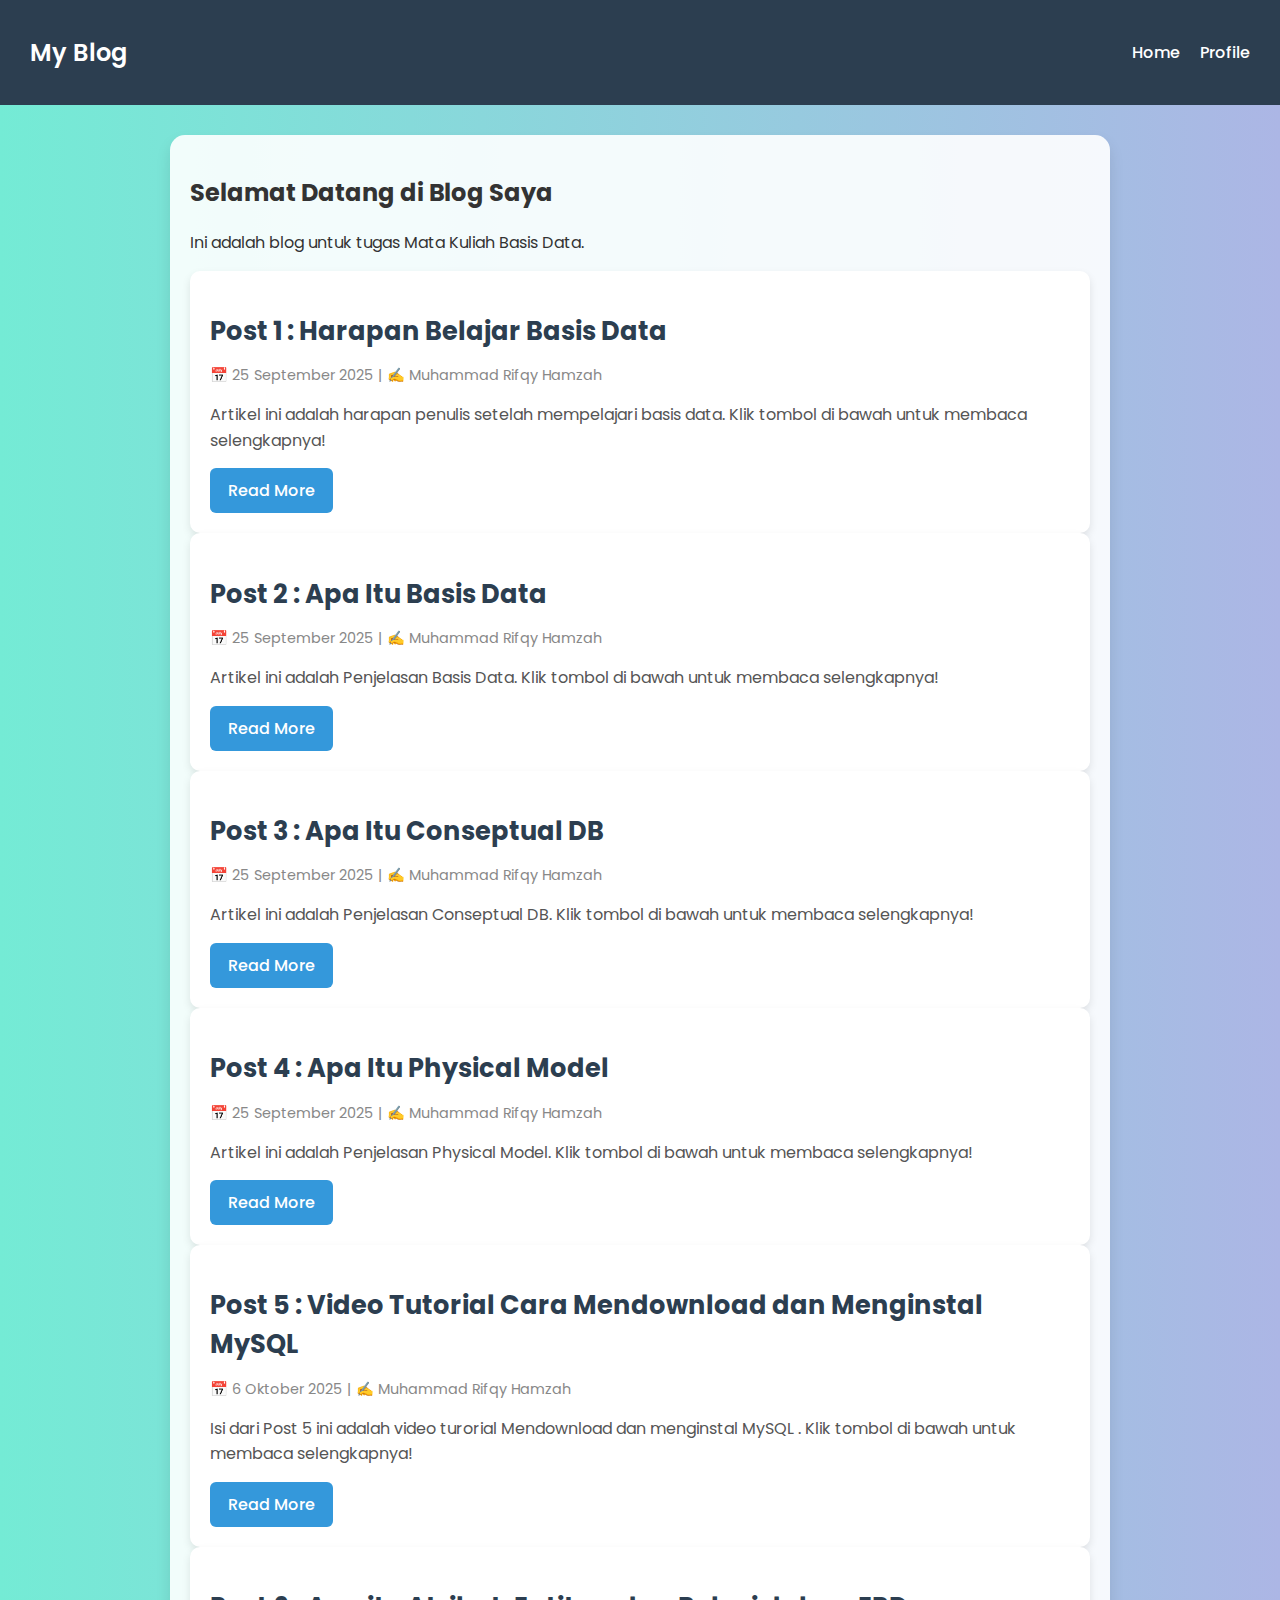
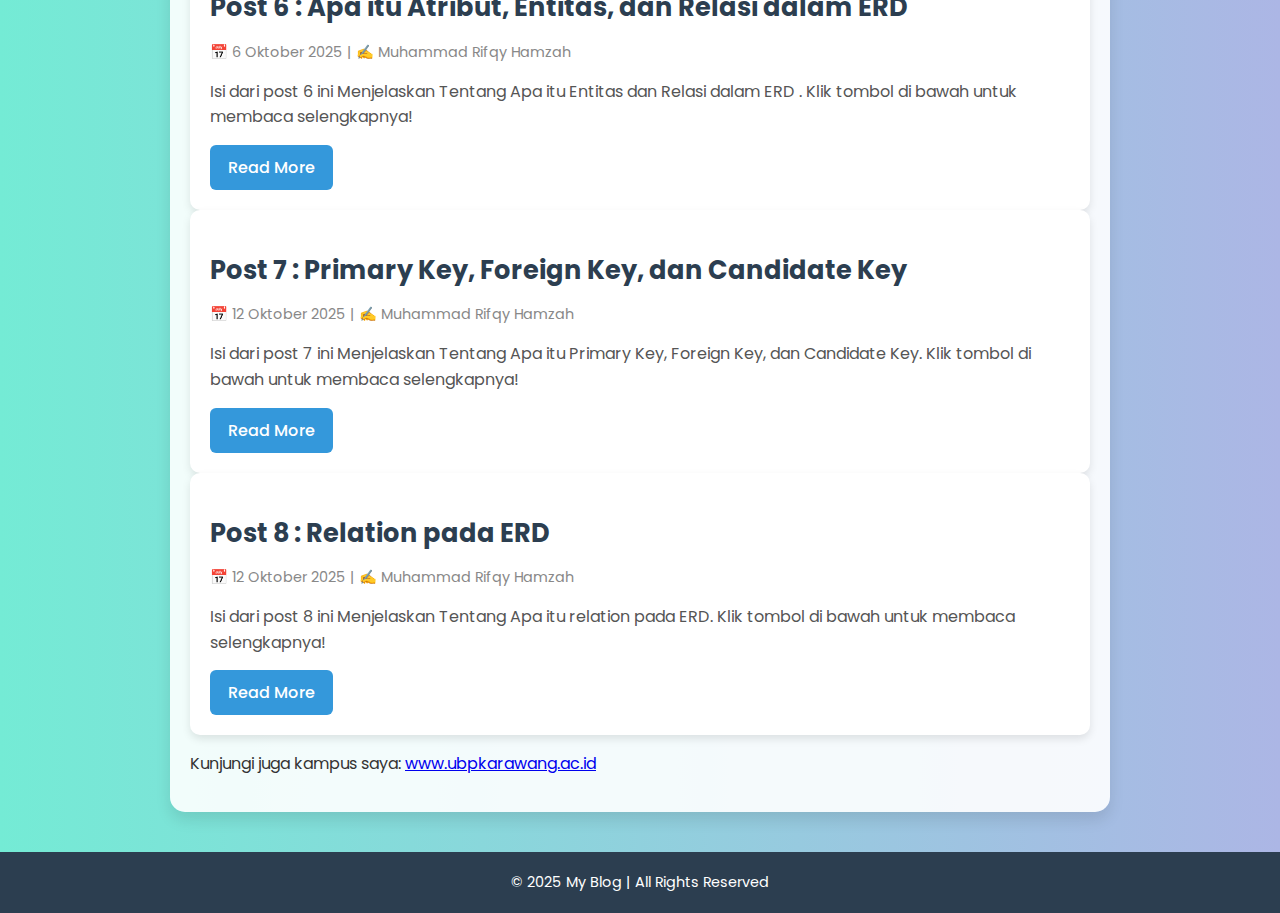
<file: index.html>
<!DOCTYPE html>
<html lang="id">
<head>
    <meta charset="UTF-8">
    <title>Blog Basis Data</title>
    <link rel="stylesheet" href="style.css">
    <link href="https://fonts.googleapis.com/css2?family=Poppins:wght@400;600&display=swap" rel="stylesheet">
</head>
<body>
    <nav>
        <h2 class="logo">My Blog</h2>
        <ul>
            <li><a href="#">Home</a></li>
            <li><a href="profile.html">Profile</a></li>
        </ul>
    </nav>

   <main>
    <h2>Selamat Datang di Blog Saya</h2>
    <p>Ini adalah blog untuk tugas Mata Kuliah Basis Data.</p>

    <div class="post">
        <h2 class="post-title">Post 1 : Harapan Belajar Basis Data </h2>
        <p class="post-meta">📅 25 September 2025 | ✍️ Muhammad Rifqy Hamzah</p>
        <p class="post-excerpt"> 
            Artikel ini adalah harapan penulis setelah mempelajari basis data. 
            Klik tombol di bawah untuk membaca selengkapnya!
        </p>
        <a href="post1.html" class="btn">Read More</a>
    </div>

    <div class="post">
        <h2 class="post-title">Post 2 : Apa Itu Basis Data </h2>
        <p class="post-meta">📅 25 September 2025 | ✍️ Muhammad Rifqy Hamzah</p>
        <p class="post-excerpt"> 
            Artikel ini adalah Penjelasan Basis Data. 
            Klik tombol di bawah untuk membaca selengkapnya!
        </p>
        <a href="post2.html" class="btn">Read More</a>
    </div>

    <div class="post">
        <h2 class="post-title">Post 3 : Apa Itu Conseptual DB </h2>
        <p class="post-meta">📅 25 September 2025 | ✍️ Muhammad Rifqy Hamzah</p>
        <p class="post-excerpt"> 
            Artikel ini adalah Penjelasan Conseptual DB. 
            Klik tombol di bawah untuk membaca selengkapnya!
        </p>
        <a href="post3.html" class="btn">Read More</a>
    </div>

    <div class="post">
        <h2 class="post-title">Post 4 : 
            Apa Itu Physical Model </h2>
        <p class="post-meta">📅 25 September 2025 | ✍️ Muhammad Rifqy Hamzah</p>
        <p class="post-excerpt"> 
            Artikel ini adalah Penjelasan Physical Model. 
            Klik tombol di bawah untuk membaca selengkapnya!
        </p>
        <a href="post4.html" class="btn">Read More</a>
    </div>

     <div class="post">
        <h2 class="post-title">Post 5 : 
            Video Tutorial Cara Mendownload dan Menginstal MySQL </h2>
        <p class="post-meta">📅 6 Oktober 2025 | ✍️ Muhammad Rifqy Hamzah</p>
        <p class="post-excerpt"> 
            Isi dari Post 5 ini adalah video turorial Mendownload dan menginstal MySQL . 
            Klik tombol di bawah untuk membaca selengkapnya!
        </p>
        <a href="post5.html" class="btn">Read More</a>
    </div>

    <div class="post">
        <h2 class="post-title">Post 6 : 
            Apa itu Atribut, Entitas, dan Relasi dalam ERD </h2>
        <p class="post-meta">📅 6 Oktober 2025 | ✍️ Muhammad Rifqy Hamzah</p>
        <p class="post-excerpt"> 
            Isi dari post 6 ini Menjelaskan Tentang Apa itu Entitas dan Relasi dalam ERD . 
            Klik tombol di bawah untuk membaca selengkapnya!
        </p>
        <a href="post6.html" class="btn">Read More</a>
    </div>

    <div class="post">
        <h2 class="post-title">Post 7 : Primary Key, Foreign Key, dan Candidate Key</h2>
        <p class="post-meta">📅 12 Oktober 2025 | ✍️ Muhammad Rifqy Hamzah</p>
        <p class="post-excerpt"> 
            Isi dari post 7 ini Menjelaskan Tentang Apa itu Primary Key, Foreign Key, dan Candidate Key. 
            Klik tombol di bawah untuk membaca selengkapnya!
        </p>
        <a href="post7.html" class="btn">Read More</a>
    </div>

    <div class="post">
        <h2 class="post-title">Post 8 : Relation pada ERD</h2>
        <p class="post-meta">📅 12 Oktober 2025 | ✍️ Muhammad Rifqy Hamzah</p>
        <p class="post-excerpt"> 
            Isi dari post 8 ini Menjelaskan Tentang Apa itu relation pada ERD. 
            Klik tombol di bawah untuk membaca selengkapnya!
        </p>
        <a href="post8.html" class="btn">Read More</a>
    </div>

    <p>Kunjungi juga kampus saya: 
        <a href="http://www.ubpkarawang.ac.id">www.ubpkarawang.ac.id</a>
    </p>
</main>

    <footer>
        <p>&copy; 2025 My Blog | All Rights Reserved</p>
    </footer>
</body>
</html>
</file>
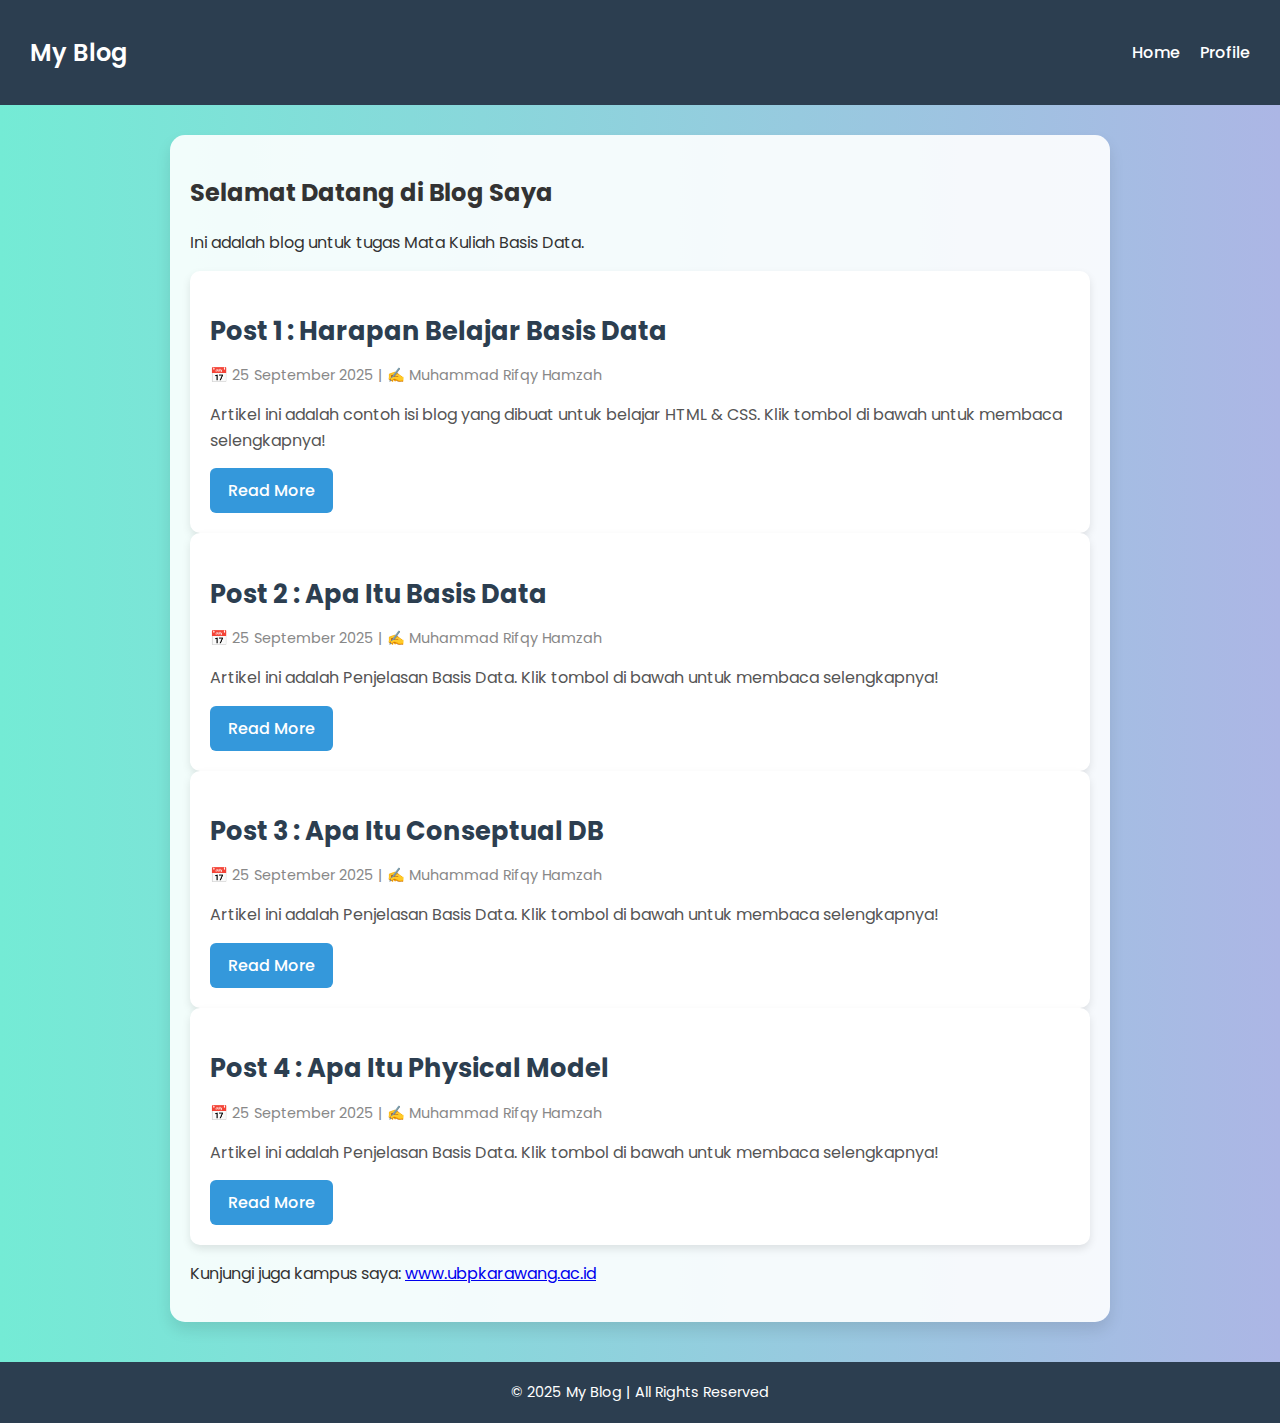
<file: Blog/index.html>
<!DOCTYPE html>
<html lang="id">
<head>
    <meta charset="UTF-8">
    <title>Blog Basis Data</title>
    <link rel="stylesheet" href="style.css">
    <link href="https://fonts.googleapis.com/css2?family=Poppins:wght@400;600&display=swap" rel="stylesheet">
</head>
<body>
    <nav>
        <h2 class="logo">My Blog</h2>
        <ul>
            <li><a href="#">Home</a></li>
            <li><a href="profile.html">Profile</a></li>
        </ul>
    </nav>

   <main>
    <h2>Selamat Datang di Blog Saya</h2>
    <p>Ini adalah blog untuk tugas Mata Kuliah Basis Data.</p>

    <div class="post">
        <h2 class="post-title">Post 1 : Harapan Belajar Basis Data </h2>
        <p class="post-meta">📅 25 September 2025 | ✍️ Muhammad Rifqy Hamzah</p>
        <p class="post-excerpt"> 
            Artikel ini adalah contoh isi blog yang dibuat untuk belajar HTML & CSS. 
            Klik tombol di bawah untuk membaca selengkapnya!
        </p>
        <a href="post1.html" class="btn">Read More</a>
    </div>

    <div class="post">
        <h2 class="post-title">Post 2 : Apa Itu Basis Data </h2>
        <p class="post-meta">📅 25 September 2025 | ✍️ Muhammad Rifqy Hamzah</p>
        <p class="post-excerpt"> 
            Artikel ini adalah Penjelasan Basis Data. 
            Klik tombol di bawah untuk membaca selengkapnya!
        </p>
        <a href="post2.html" class="btn">Read More</a>
    </div>

    <div class="post">
        <h2 class="post-title">Post 3 : Apa Itu Conseptual DB </h2>
        <p class="post-meta">📅 25 September 2025 | ✍️ Muhammad Rifqy Hamzah</p>
        <p class="post-excerpt"> 
            Artikel ini adalah Penjelasan Basis Data. 
            Klik tombol di bawah untuk membaca selengkapnya!
        </p>
        <a href="post3.html" class="btn">Read More</a>
    </div>

    <div class="post">
        <h2 class="post-title">Post 4 : 
            Apa Itu Physical Model </h2>
        <p class="post-meta">📅 25 September 2025 | ✍️ Muhammad Rifqy Hamzah</p>
        <p class="post-excerpt"> 
            Artikel ini adalah Penjelasan Basis Data. 
            Klik tombol di bawah untuk membaca selengkapnya!
        </p>
        <a href="post4.html" class="btn">Read More</a>
    </div>


    <p>Kunjungi juga kampus saya: 
        <a href="http://www.ubpkarawang.ac.id">www.ubpkarawang.ac.id</a>
    </p>
</main>

    <footer>
        <p>&copy; 2025 My Blog | All Rights Reserved</p>
    </footer>
</body>
</html>
</file>
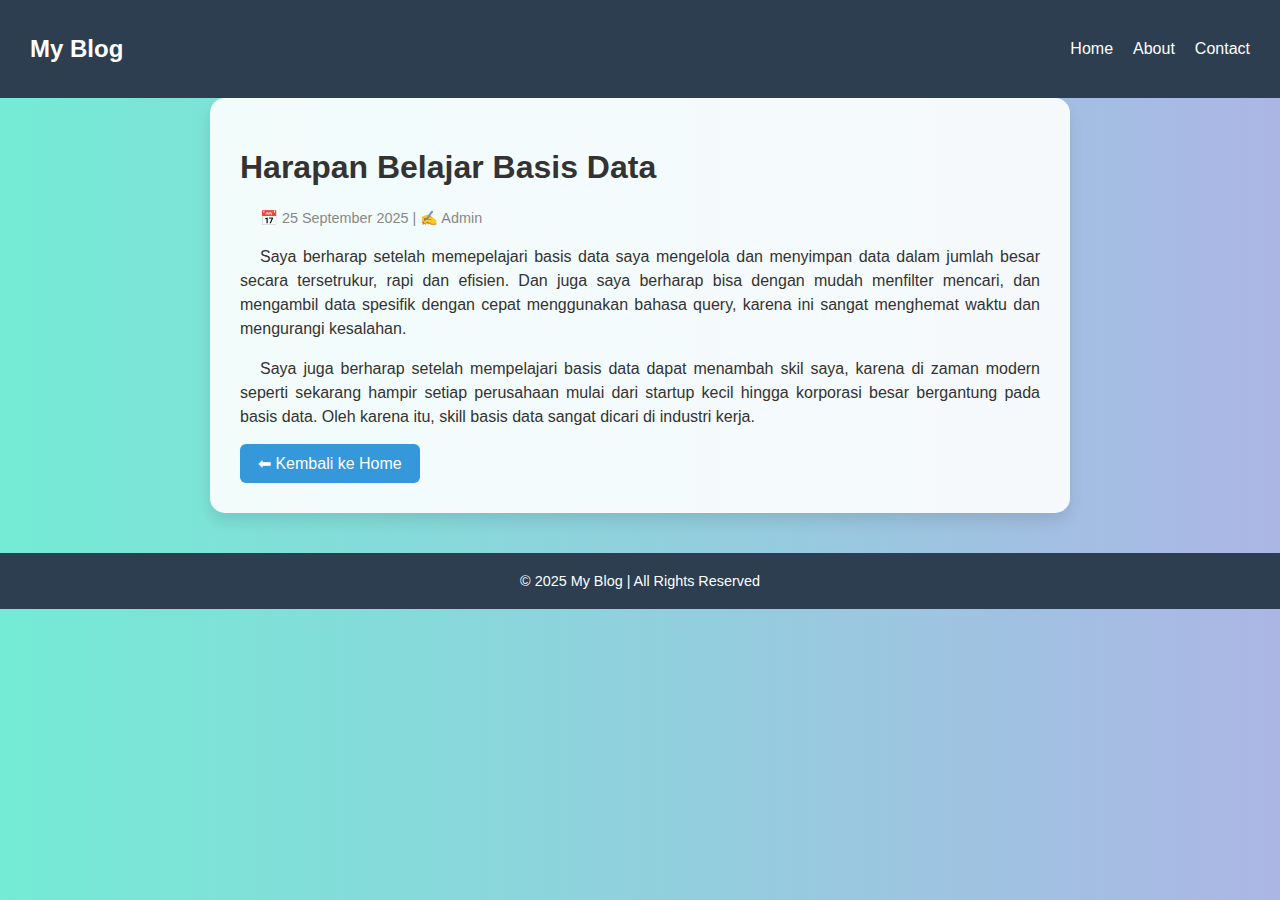
<file: post1.html>
<!DOCTYPE html>
<html lang="id">
<head>
    <meta charset="UTF-8">
    <meta name="viewport" content="width=device-width, initial-scale=1.0">
    <title>Judul Postingan Pertama - My Blog</title>
    <link rel="stylesheet" href="style.css">
</head>
<body>
    <nav>
        <h2 class="logo">My Blog</h2>
        <ul>
            <li><a href="index.html">Home</a></li>
            <li><a href="about.html">About</a></li>
            <li><a href="contact.html">Contact</a></li>
        </ul>
    </nav>

    <main class="content">
        <h1>Harapan Belajar Basis Data</h1>
        <p class="post-meta">📅 25 September 2025 | ✍️ Admin</p>
        <p>
            Saya berharap setelah memepelajari basis data saya mengelola 
            dan menyimpan data dalam jumlah besar secara tersetrukur, rapi
            dan efisien. Dan juga saya berharap bisa dengan mudah menfilter
            mencari, dan mengambil data spesifik dengan cepat menggunakan bahasa 
            query, karena ini sangat menghemat waktu dan mengurangi kesalahan.
        </p>
        <p>
            Saya juga berharap setelah mempelajari basis data dapat menambah skil saya, 
            karena di zaman modern seperti sekarang hampir setiap perusahaan mulai dari
            startup kecil hingga korporasi besar bergantung pada basis data. Oleh karena
            itu, skill basis data sangat dicari di industri kerja.
        </p>
        <a href="index.html" class="btn">⬅ Kembali ke Home</a>
    </main>

    <footer>
        <p>&copy; 2025 My Blog | All Rights Reserved</p>
    </footer>
</body>
</html>
</file>
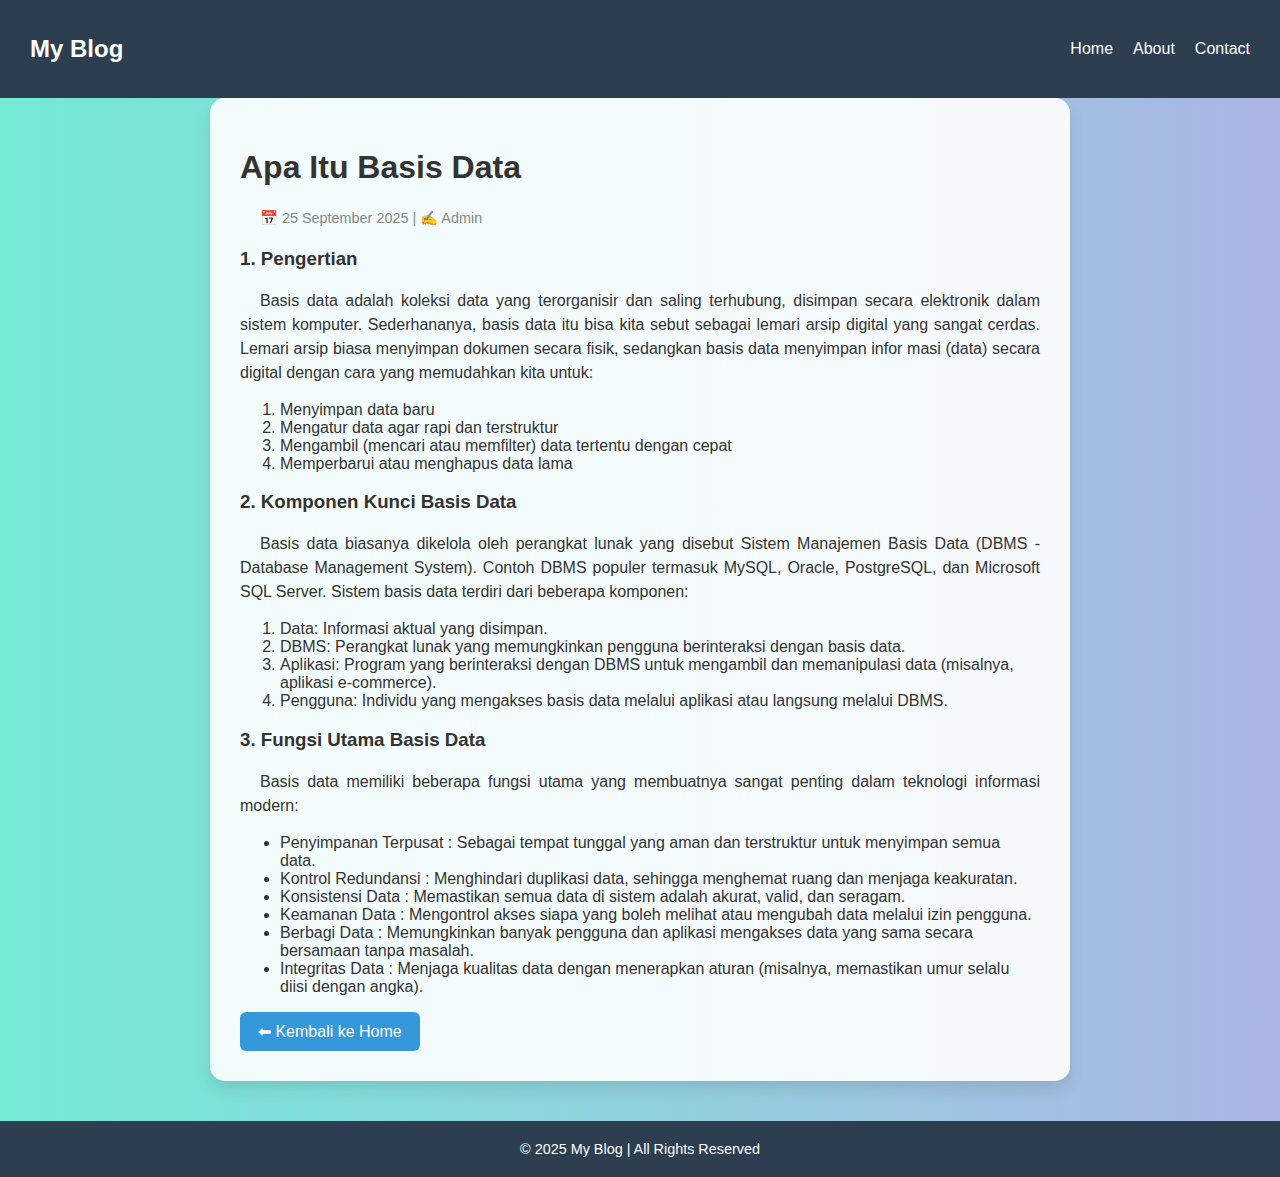
<file: post2.html>
<!DOCTYPE html>
<html lang="id">
<head>
    <meta charset="UTF-8">
    <meta name="viewport" content="width=device-width, initial-scale=1.0">
    <title>Judul Postingan Pertama - My Blog</title>
    <link rel="stylesheet" href="style.css">
</head>
<body>
    <nav>
        <h2 class="logo">My Blog</h2>
        <ul>
            <li><a href="index.html">Home</a></li>
            <li><a href="about.html">About</a></li>
            <li><a href="contact.html">Contact</a></li>
        </ul>
    </nav>

    <main class="content">
        <h1>Apa Itu Basis Data</h1>
        <p class="post-meta">📅 25 September 2025 | ✍️ Admin</p>
        <h3>1. Pengertian</h3>
        <p>
            Basis data adalah koleksi data yang terorganisir dan saling terhubung, 
            disimpan secara elektronik dalam sistem komputer. Sederhananya, basis data 
            itu bisa kita sebut sebagai lemari arsip digital yang sangat cerdas. Lemari 
            arsip biasa menyimpan dokumen secara fisik, sedangkan basis data menyimpan infor
            masi (data) secara digital dengan cara yang memudahkan kita untuk:
            <ol>
                <li>Menyimpan data baru</li>
                <li>Mengatur data agar rapi dan terstruktur</li>
                <li>Mengambil (mencari atau memfilter) data tertentu dengan cepat</li>
                <li>Memperbarui atau menghapus data lama</li>
            </ol>
        </p>
        <h3>2. Komponen Kunci Basis Data</h3>
        <p>
            Basis data biasanya dikelola oleh perangkat lunak yang disebut Sistem Manajemen Basis Data (DBMS - Database Management System). 
            Contoh DBMS populer termasuk MySQL, Oracle, PostgreSQL, dan Microsoft SQL Server. Sistem basis data terdiri dari beberapa komponen:
            <ol>
                <li>Data: Informasi aktual yang disimpan.</li>
                <li>DBMS: Perangkat lunak yang memungkinkan pengguna berinteraksi dengan basis data.</li>
                <li>Aplikasi: Program yang berinteraksi dengan DBMS untuk mengambil dan memanipulasi data (misalnya, aplikasi e-commerce).</li>
                <li>Pengguna: Individu yang mengakses basis data melalui aplikasi atau langsung melalui DBMS.</li>
            </ol>
        </p>
        <h3>3. Fungsi Utama Basis Data </h3>
        <p>
            Basis data memiliki beberapa fungsi utama yang membuatnya sangat penting dalam teknologi informasi modern:
            <ul>
                <li>Penyimpanan Terpusat : Sebagai tempat tunggal yang aman dan terstruktur untuk menyimpan semua data. </li>
                <li>Kontrol Redundansi : Menghindari duplikasi data, sehingga menghemat ruang dan menjaga keakuratan.</li>
                <li>Konsistensi Data : Memastikan semua data di sistem adalah akurat, valid, dan seragam.</li>
                <li>Keamanan Data : Mengontrol akses siapa yang boleh melihat atau mengubah data melalui izin pengguna.</li>
                <li>Berbagi Data : Memungkinkan banyak pengguna dan aplikasi mengakses data yang sama secara bersamaan tanpa masalah.</li>
                <li>Integritas Data : Menjaga kualitas data dengan menerapkan aturan (misalnya, memastikan umur selalu diisi dengan angka).</li>
            </ul>
        </p>
        <a href="index.html" class="btn">⬅ Kembali ke Home</a>
    </main>

    <footer>
        <p>&copy; 2025 My Blog | All Rights Reserved</p>
    </footer>
</body>
</html>
</file>
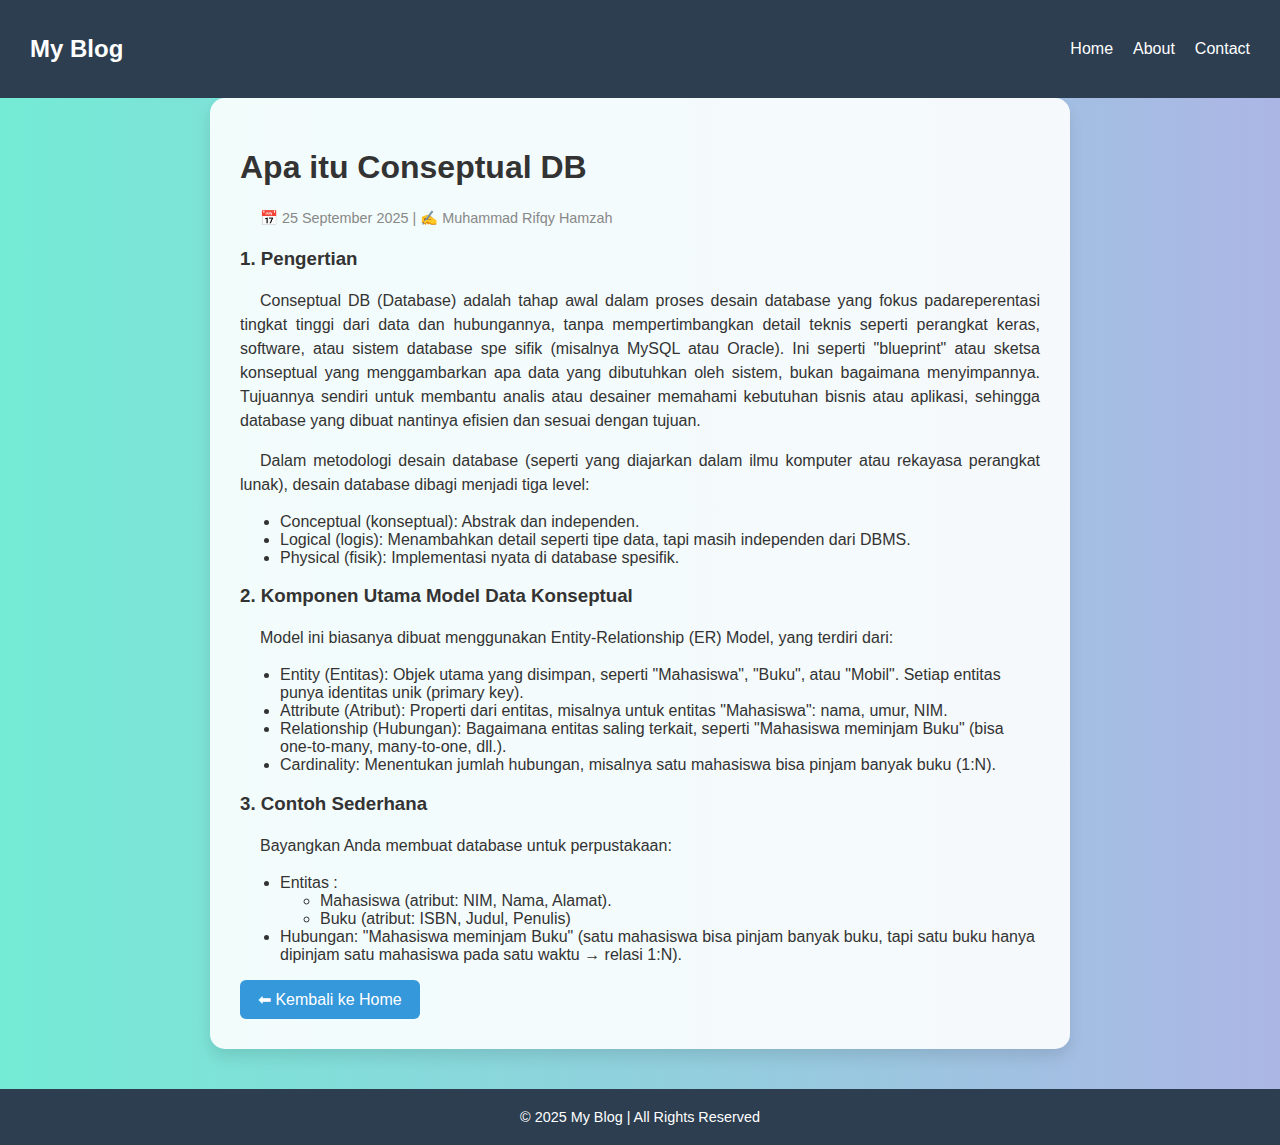
<file: post3.html>
<!DOCTYPE html>
<html lang="id">
<head>
    <meta charset="UTF-8">
    <meta name="viewport" content="width=device-width, initial-scale=1.0">
    <title>Judul Postingan Pertama - My Blog</title>
    <link rel="stylesheet" href="style.css">
</head>
<body>
    <nav>
        <h2 class="logo">My Blog</h2>
        <ul>
            <li><a href="index.html">Home</a></li>
            <li><a href="about.html">About</a></li>
            <li><a href="contact.html">Contact</a></li>
        </ul>
    </nav>

    <main class="content">
        <h1>Apa itu Conseptual DB</h1>
        <p class="post-meta">📅 25 September 2025 | ✍️ Muhammad Rifqy Hamzah</p>

        <h3>1. Pengertian</h3>
        <p>
            Conseptual DB (Database) adalah tahap awal dalam proses desain database yang fokus padareperentasi tingkat tinggi
            dari data dan hubungannya, tanpa mempertimbangkan detail teknis seperti perangkat keras, software, atau sistem database spe
            sifik (misalnya MySQL atau Oracle). Ini seperti "blueprint" atau sketsa konseptual yang menggambarkan apa data yang dibutuhkan
            oleh sistem, bukan bagaimana menyimpannya. Tujuannya sendiri untuk membantu analis atau desainer memahami kebutuhan bisnis atau 
            aplikasi, sehingga database yang dibuat nantinya efisien dan sesuai dengan tujuan.
        </p>
        <p>
           Dalam metodologi desain database (seperti yang diajarkan dalam ilmu komputer atau rekayasa perangkat lunak), desain database dibagi 
           menjadi tiga level:
           <ul>
            <li>Conceptual (konseptual): Abstrak dan independen.</li>
            <li>Logical (logis): Menambahkan detail seperti tipe data, tapi masih independen dari DBMS.</li>
            <li>Physical (fisik): Implementasi nyata di database spesifik.</li>
           </ul>
        </p>
        <h3>2. Komponen Utama Model Data Konseptual</h3>
        <p>
            Model ini biasanya dibuat menggunakan Entity-Relationship (ER) Model, yang terdiri dari:
            <ul>
                <li>Entity (Entitas): Objek utama yang disimpan, seperti "Mahasiswa", "Buku", atau "Mobil". 
                    Setiap entitas punya identitas unik (primary key).</li>
                <li>Attribute (Atribut): Properti dari entitas, misalnya untuk entitas "Mahasiswa": nama, umur, NIM.</li>
                <li>Relationship (Hubungan): Bagaimana entitas saling terkait, seperti "Mahasiswa meminjam Buku" 
                    (bisa one-to-many, many-to-one, dll.).</li>
                <li>Cardinality: Menentukan jumlah hubungan, misalnya satu mahasiswa bisa pinjam banyak buku (1:N).</li>
            </ul>
        </p>
        <h3>3. Contoh Sederhana</h3>
        <p>
            Bayangkan Anda membuat database untuk perpustakaan:
            <ul>
                <li>Entitas :
                    <ul>
                        <li>Mahasiswa (atribut: NIM, Nama, Alamat).</li>
                        <li>Buku (atribut: ISBN, Judul, Penulis)</li>
                    </ul>
                </li>
                <li>Hubungan: "Mahasiswa meminjam Buku" (satu mahasiswa bisa pinjam banyak buku, 
                    tapi satu buku hanya dipinjam satu mahasiswa pada satu waktu → relasi 1:N).</li>
            </ul>
        </p>
        <a href="index.html" class="btn">⬅ Kembali ke Home</a>
    </main>

    <footer>
        <p>&copy; 2025 My Blog | All Rights Reserved</p>
    </footer>
</body>
</html>
</file>
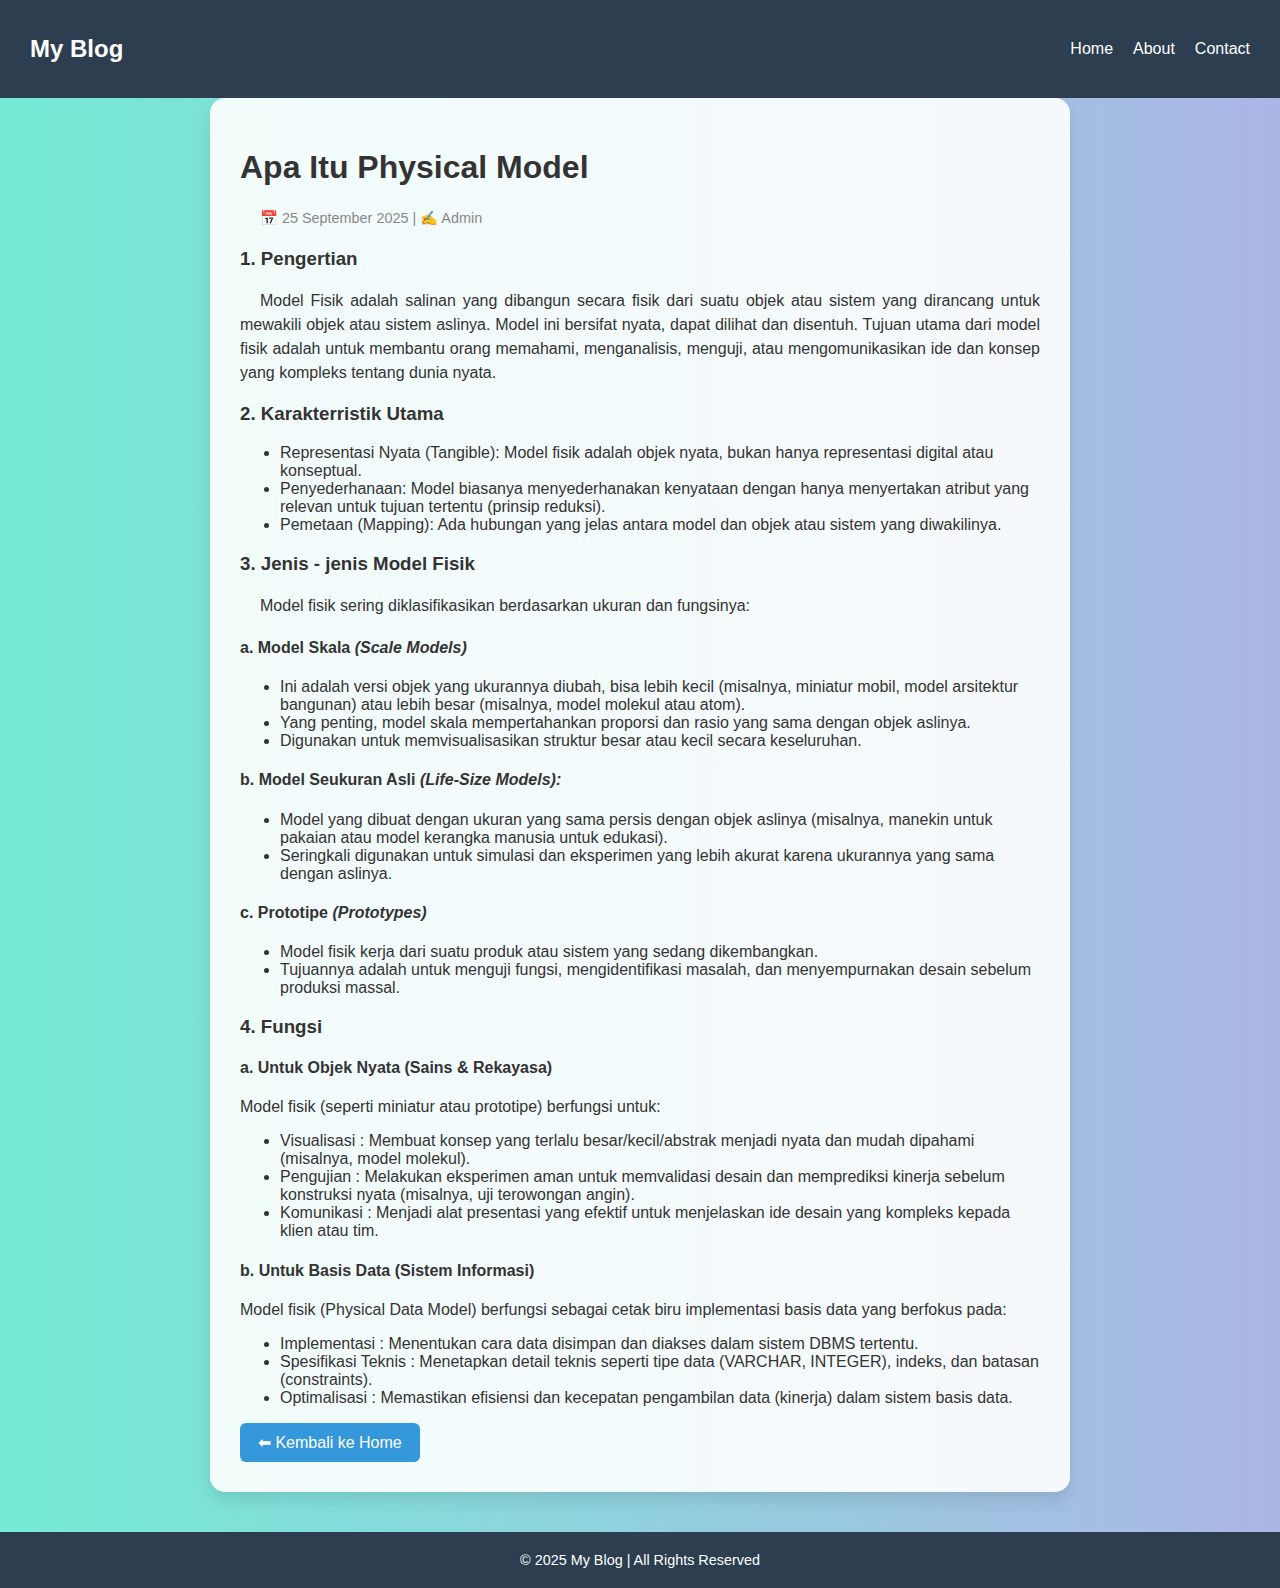
<file: post4.html>
<!DOCTYPE html>
<html lang="id">
<head>
    <meta charset="UTF-8">
    <meta name="viewport" content="width=device-width, initial-scale=1.0">
    <title>Apa Itu Physical Model</title>
    <link rel="stylesheet" href="style.css">
</head>
<body>
    <nav>
        <h2 class="logo">My Blog</h2>
        <ul>
            <li><a href="index.html">Home</a></li>
            <li><a href="about.html">About</a></li>
            <li><a href="contact.html">Contact</a></li>
        </ul>
    </nav>

    <main class="content">
        <h1>Apa Itu Physical Model</h1>
        <p class="post-meta">📅 25 September 2025 | ✍️ Admin</p>

        <h3>1. Pengertian</h3>
        <p>
            Model Fisik adalah salinan yang dibangun secara fisik dari suatu objek atau sistem 
            yang dirancang untuk mewakili objek atau sistem aslinya. Model ini bersifat nyata, dapat dilihat dan disentuh.
            Tujuan utama dari model fisik adalah untuk membantu orang memahami, menganalisis, menguji, 
            atau mengomunikasikan ide dan konsep yang kompleks tentang dunia nyata.
        </p>
        <h3>2. Karakterristik Utama</h3>
        <p>
            <ul>
                <li>Representasi Nyata (Tangible): Model fisik adalah objek nyata, bukan hanya 
                    representasi digital atau konseptual.</li>
                <li>Penyederhanaan: Model biasanya menyederhanakan kenyataan dengan hanya menyertakan 
                    atribut yang relevan untuk tujuan tertentu (prinsip reduksi).</li>
                <li>Pemetaan (Mapping): Ada hubungan yang jelas antara model dan objek 
                    atau sistem yang diwakilinya.</li>
            </ul>
        </p>
        <h3>3. Jenis - jenis Model Fisik</h3>
        <p>
            Model fisik sering diklasifikasikan berdasarkan ukuran dan fungsinya:
            <h4>a. Model Skala <i>(Scale Models)</i></h4>
            <ul>
                <li>Ini adalah versi objek yang ukurannya diubah, bisa lebih kecil (misalnya, miniatur mobil, model arsitektur bangunan)
                     atau lebih besar (misalnya, model molekul atau atom).</li>
                <li>Yang penting, model skala mempertahankan proporsi dan rasio yang sama dengan objek aslinya.</li>
                <li>Digunakan untuk memvisualisasikan struktur besar atau kecil secara keseluruhan.</li>
            </ul>
            <h4>b. Model Seukuran Asli <i>(Life-Size Models):</i></h4>
            <ul>
                <li>Model yang dibuat dengan ukuran yang sama persis dengan objek aslinya (misalnya, 
                    manekin untuk pakaian atau model kerangka manusia untuk edukasi).</li>
                <li>Seringkali digunakan untuk simulasi dan eksperimen yang lebih akurat karena ukurannya yang sama dengan aslinya.</li>
            </ul>
            <h4>c. Prototipe <i>(Prototypes)</i></h4>
            <ul>
                <li>Model fisik kerja dari suatu produk atau sistem yang sedang dikembangkan.</li>
                <li>Tujuannya adalah untuk menguji fungsi, mengidentifikasi masalah, dan menyempurnakan desain sebelum produksi massal.</li>
            </ul>
        </p>
        <h3>4. Fungsi</h3>
        <p>
           <h4>a. Untuk Objek Nyata (Sains & Rekayasa)</h4>
           Model fisik (seperti miniatur atau prototipe) berfungsi untuk:
           <ul>
               <li>Visualisasi : Membuat konsep yang terlalu besar/kecil/abstrak menjadi nyata dan mudah dipahami (misalnya, model molekul). </li>
               <li>Pengujian : Melakukan eksperimen aman untuk memvalidasi desain dan memprediksi kinerja sebelum konstruksi nyata (misalnya, uji terowongan angin).</li>
               <li>Komunikasi : Menjadi alat presentasi yang efektif untuk menjelaskan ide desain yang kompleks kepada klien atau tim.</li>
           </ul>
           <h4>b. Untuk Basis Data (Sistem Informasi)</h4>
           Model fisik (Physical Data Model) berfungsi sebagai cetak biru implementasi basis data yang berfokus pada:
           <ul>
            <li>Implementasi : Menentukan cara data disimpan dan diakses dalam sistem DBMS tertentu.</li>
            <li>Spesifikasi Teknis : Menetapkan detail teknis seperti tipe data (VARCHAR, INTEGER), indeks, dan batasan (constraints).</li>
            <li>Optimalisasi : Memastikan efisiensi dan kecepatan pengambilan data (kinerja) dalam sistem basis data.</li>
           </ul>
        </p>
        <a href="index.html" class="btn">⬅ Kembali ke Home</a>
    </main>

    <footer>
        <p>&copy; 2025 My Blog | All Rights Reserved</p>
    </footer>
</body>
</html>
</file>
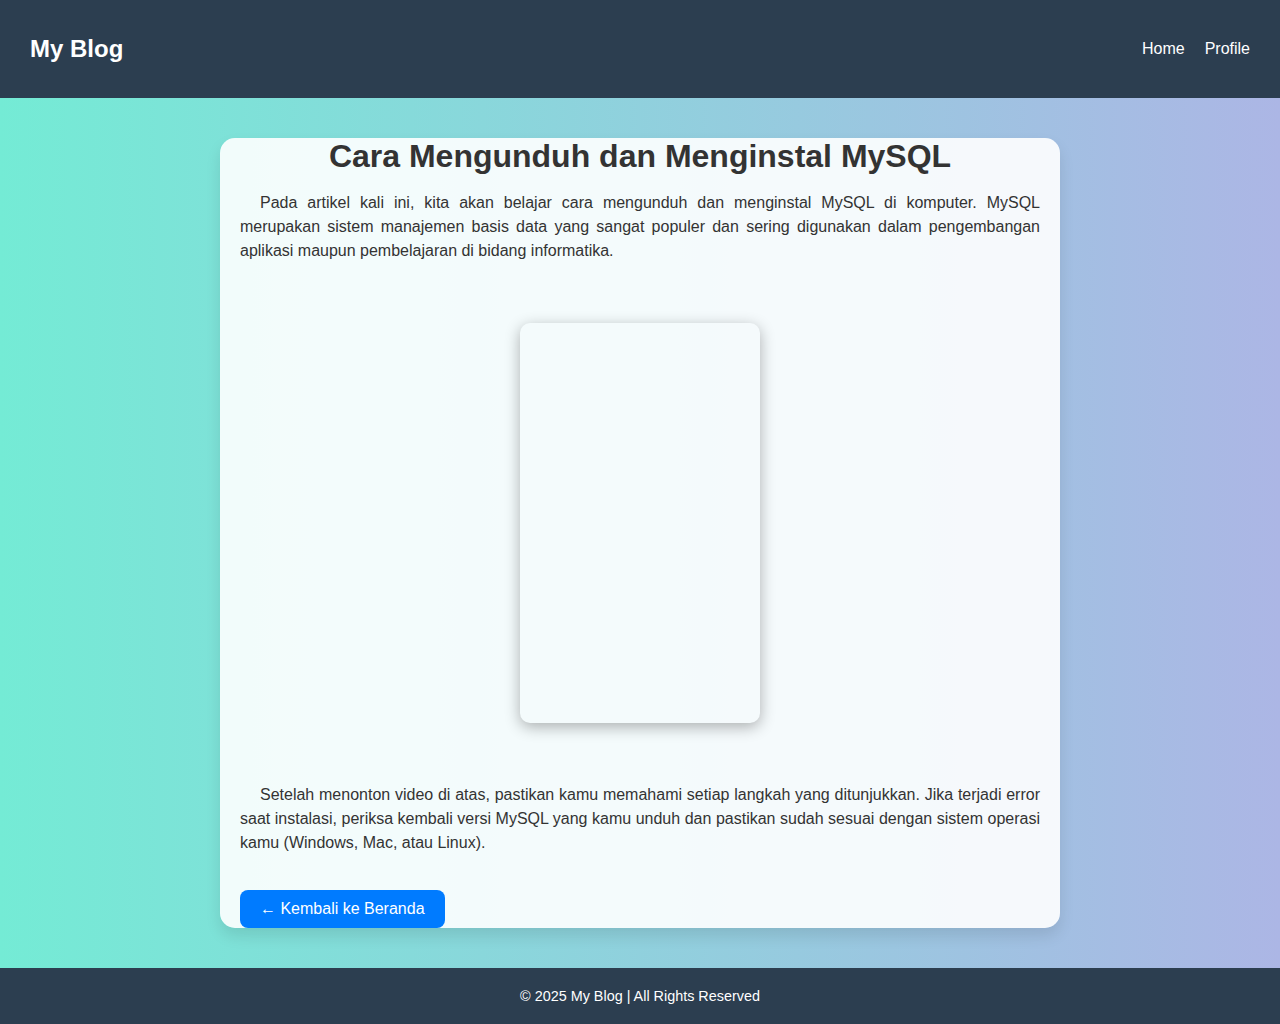
<file: post5.html>
<!DOCTYPE html>
<html lang="id">
<head>
    <meta charset="UTF-8">
    <meta name="viewport" content="width=device-width, initial-scale=1.0">
    <title>Post 5 - Cara Menginstal MySQL</title>
    <link rel="stylesheet" href="style.css">
    <style>
        .video-container {
            display: flex;
            justify-content: center;
            margin: 30px 0;
        }

        iframe {
            width: 80%;
            height: 400px;
            border-radius: 10px;
            box-shadow: 0 4px 15px rgba(0, 0, 0, 0.3);
        }

        .content {
            max-width: 800px;
            margin: 40px auto;
            padding: 0 20px;
            text-align: justify;
        }

        .content h1 {
            text-align: center;
            margin-bottom: 15px;
        }

        .back-link {
            display: inline-block;
            margin-top: 20px;
            text-decoration: none;
            background-color: #007bff;
            color: white;
            padding: 10px 20px;
            border-radius: 8px;
            transition: background 0.3s;
        }

        .back-link:hover {
            background-color: #0056b3;
        }
    </style>
</head>
<body>
    <nav>
        <h2 class="logo">My Blog</h2>
        <ul>
            <li><a href="index.html">Home</a></li>
            <li><a href="profile.html">Profile</a></li>
        </ul>
    </nav>

    <main class="content">
        <h1>Cara Mengunduh dan Menginstal MySQL</h1>
        <p>
            Pada artikel kali ini, kita akan belajar cara mengunduh dan menginstal MySQL di komputer.
            MySQL merupakan sistem manajemen basis data yang sangat populer dan sering digunakan
            dalam pengembangan aplikasi maupun pembelajaran di bidang informatika.
        </p>

        <div class="video-container">
            <!-- Ganti link video di bawah dengan video YouTube yang kamu pilih -->
        <div class="video-container">
        <iframe width="560" height="315" 
            src="https://www.youtube.com/embed/fh9EtgsDm34" 
            title="YouTube video player" 
            frameborder="0" 
            allow="accelerometer; autoplay; clipboard-write; encrypted-media; gyroscope; picture-in-picture; web-share" 
            referrerpolicy="strict-origin-when-cross-origin" 
            allowfullscreen>
        </iframe> 
    </div>
    </div>

        <p>
            Setelah menonton video di atas, pastikan kamu memahami setiap langkah yang ditunjukkan.
            Jika terjadi error saat instalasi, periksa kembali versi MySQL yang kamu unduh
            dan pastikan sudah sesuai dengan sistem operasi kamu (Windows, Mac, atau Linux).
        </p>

        <a href="index.html" class="back-link">← Kembali ke Beranda</a>
    </main>

    <footer>
        <p>&copy; 2025 My Blog | All Rights Reserved</p>
    </footer>
</body>
</html>
</file>
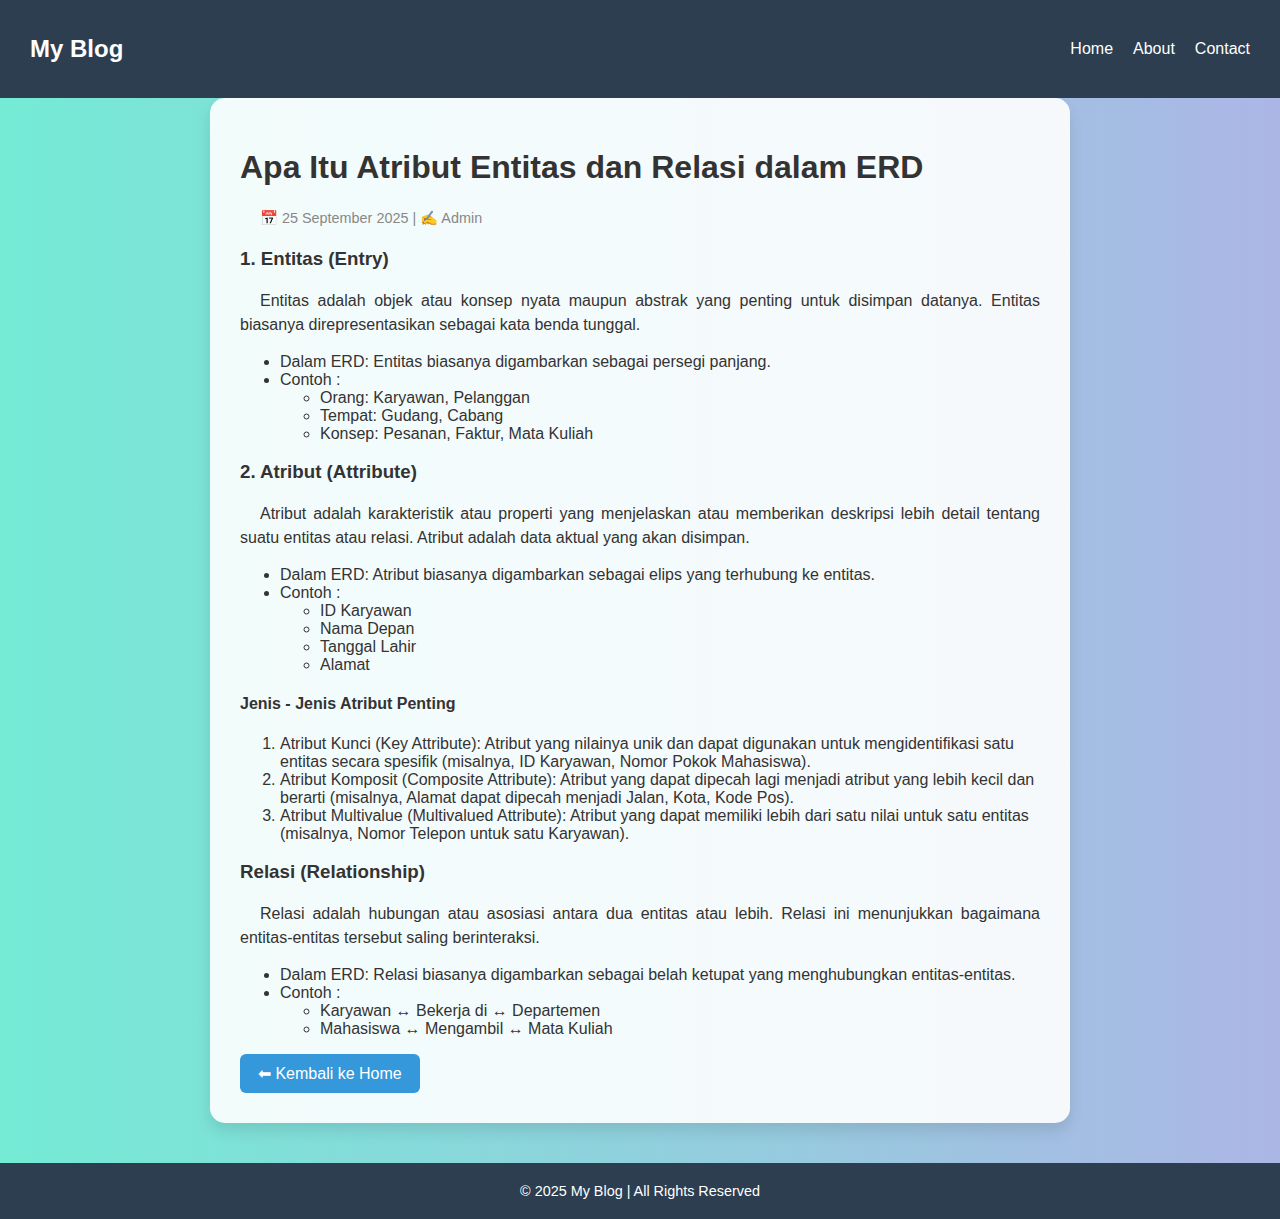
<file: post6.html>
<!DOCTYPE html>
<html lang="id">
<head>
    <meta charset="UTF-8">
    <meta name="viewport" content="width=device-width, initial-scale=1.0">
    <title>Judul Postingan Pertama - My Blog</title>
    <link rel="stylesheet" href="style.css">
</head>
<body>
    <nav>
        <h2 class="logo">My Blog</h2>
        <ul>
            <li><a href="index.html">Home</a></li>
            <li><a href="about.html">About</a></li>
            <li><a href="contact.html">Contact</a></li>
        </ul>
    </nav>

    <main class="content">
        <h1>Apa Itu Atribut Entitas dan Relasi dalam ERD</h1>
        <p class="post-meta">📅 25 September 2025 | ✍️ Admin</p>
        <h3>1. Entitas (Entry)</h3>
        <p>
            Entitas adalah objek atau konsep nyata maupun abstrak yang penting untuk disimpan datanya. 
            Entitas biasanya direpresentasikan sebagai kata benda tunggal.
            <ul>
                <li>Dalam ERD: Entitas biasanya digambarkan sebagai persegi panjang.</li>
                <li>Contoh :</li>
                <ul>
                    <li>Orang: Karyawan, Pelanggan</li>
                    <li>Tempat: Gudang, Cabang</li>
                    <li>Konsep: Pesanan, Faktur, Mata Kuliah</li>
                </ul>
            </ul>
        </p>
        <h3>2. Atribut (Attribute) </h3>
        <p>
            Atribut adalah karakteristik atau properti yang menjelaskan atau memberikan deskripsi lebih detail 
            tentang suatu entitas atau relasi. Atribut adalah data aktual yang akan disimpan.
            <ul>
                <li>Dalam ERD: Atribut biasanya digambarkan sebagai elips yang terhubung ke entitas.</li>
                <li>Contoh : </li>
                <ul>
                    <li>ID Karyawan</li>
                    <li>Nama Depan</li>
                    <li>Tanggal Lahir</li>
                    <li>Alamat</li>
                </ul>
            </ul>
        </p>
        <h4>Jenis - Jenis Atribut Penting</h4>
        <p>
            <ol>
                <li>Atribut Kunci (Key Attribute): Atribut yang nilainya unik dan dapat digunakan
                     untuk mengidentifikasi satu entitas secara spesifik (misalnya, ID Karyawan, Nomor Pokok Mahasiswa).</li>
                <li>Atribut Komposit (Composite Attribute): Atribut yang dapat dipecah lagi menjadi atribut yang lebih kecil 
                    dan berarti (misalnya, Alamat dapat dipecah menjadi Jalan, Kota, Kode Pos).</li>
                <li>Atribut Multivalue (Multivalued Attribute): Atribut yang dapat memiliki lebih dari 
                    satu nilai untuk satu entitas (misalnya, Nomor Telepon untuk satu Karyawan).</li>
            </ol>
        </p>
        <h3>Relasi (Relationship)</h3>
        <p>
            Relasi adalah hubungan atau asosiasi antara dua entitas atau lebih. 
            Relasi ini menunjukkan bagaimana entitas-entitas tersebut saling berinteraksi.
            <ul>
                <li>Dalam ERD: Relasi biasanya digambarkan sebagai belah ketupat yang menghubungkan entitas-entitas.</li>
                <li>Contoh : </li>
                <ul>
                    <li>Karyawan ↔ Bekerja di ↔ Departemen</li>
                    <li>Mahasiswa ↔ Mengambil ↔ Mata Kuliah</li>
                </ul>
                
            </ul>
        </p>
        <a href="index.html" class="btn">⬅ Kembali ke Home</a>
    </main>

    <footer>
        <p>&copy; 2025 My Blog | All Rights Reserved</p>
    </footer>
</body>
</html>
</file>
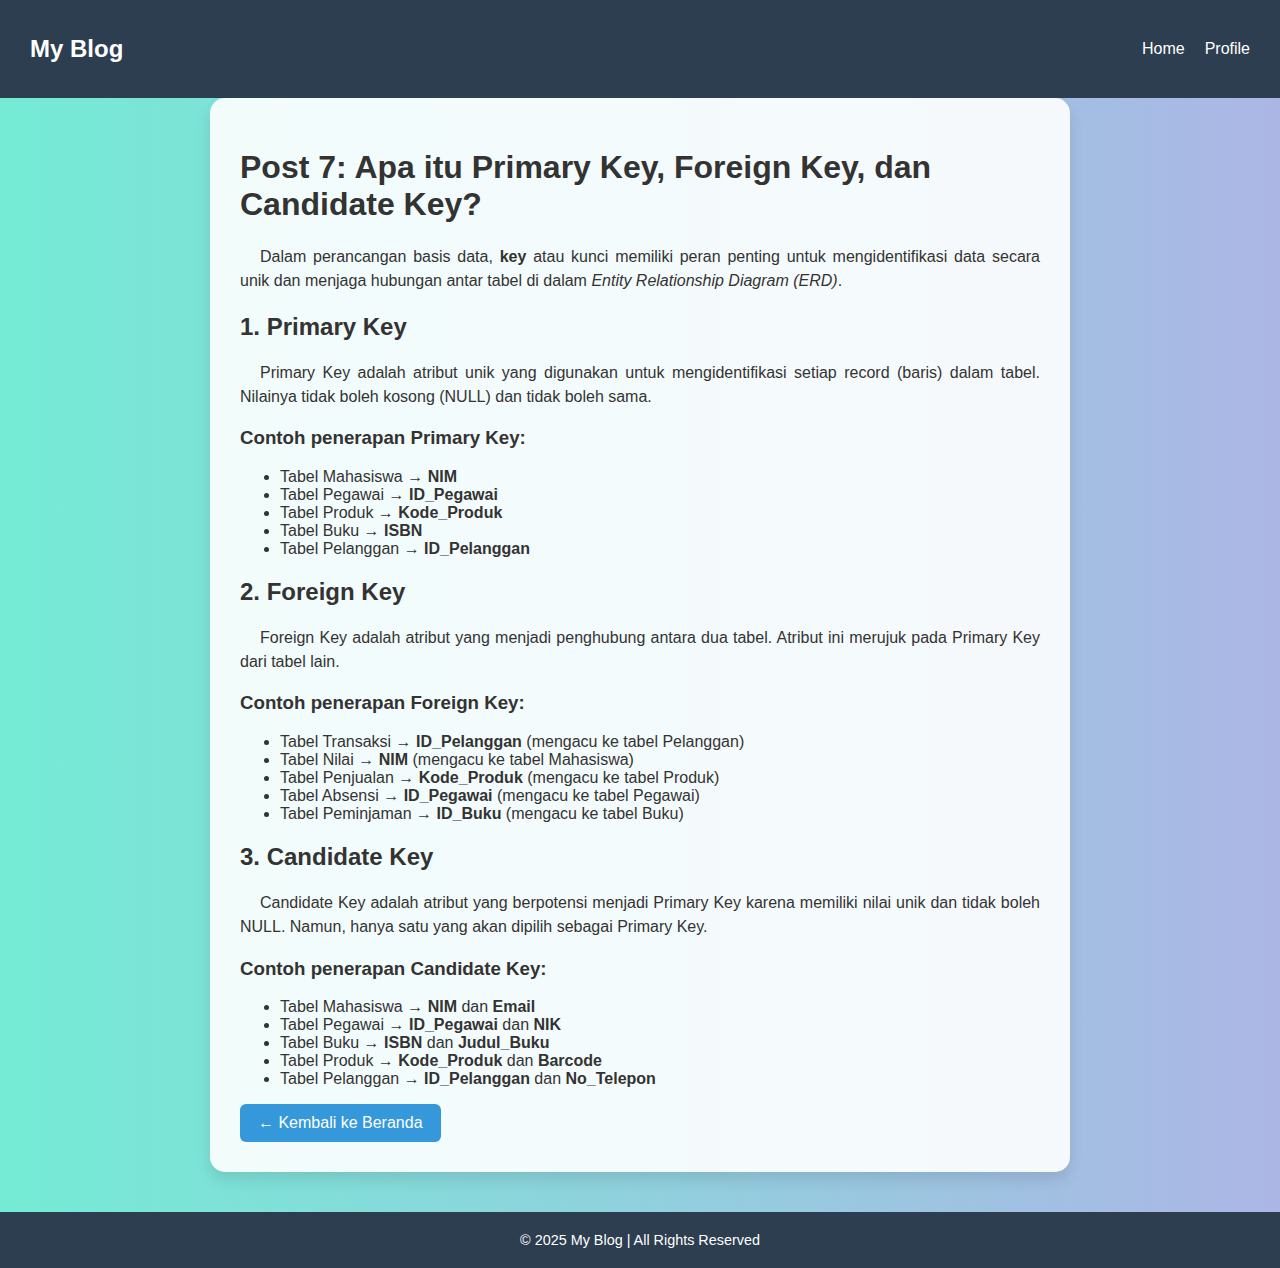
<file: post7.html>
<!DOCTYPE html>
<html lang="id">
<head>
    <meta charset="UTF-8">
    <meta name="viewport" content="width=device-width, initial-scale=1.0">
    <title>Post 7 - Primary Key, Foreign Key, dan Candidate Key</title>
    <link rel="stylesheet" href="style.css">
</head>
<body>
    <nav>
        <h2 class="logo">My Blog</h2>
        <ul>
            <li><a href="index.html">Home</a></li>
            <li><a href="profile.html">Profile</a></li>
        </ul>
    </nav>

    <main class="content">
        <h1>Post 7: Apa itu Primary Key, Foreign Key, dan Candidate Key?</h1>
        <p>Dalam perancangan basis data, <b>key</b> atau kunci memiliki peran penting untuk mengidentifikasi data secara unik dan menjaga hubungan antar tabel di dalam <i>Entity Relationship Diagram (ERD)</i>.</p>

        <h2>1. Primary Key</h2>
        <p>Primary Key adalah atribut unik yang digunakan untuk mengidentifikasi setiap record (baris) dalam tabel. Nilainya tidak boleh kosong (NULL) dan tidak boleh sama.</p>
        <h3>Contoh penerapan Primary Key:</h3>
        <ul>
            <li>Tabel Mahasiswa → <b>NIM</b></li>
            <li>Tabel Pegawai → <b>ID_Pegawai</b></li>
            <li>Tabel Produk → <b>Kode_Produk</b></li>
            <li>Tabel Buku → <b>ISBN</b></li>
            <li>Tabel Pelanggan → <b>ID_Pelanggan</b></li>
        </ul>

        <h2>2. Foreign Key</h2>
        <p>Foreign Key adalah atribut yang menjadi penghubung antara dua tabel. Atribut ini merujuk pada Primary Key dari tabel lain.</p>
        <h3>Contoh penerapan Foreign Key:</h3>
        <ul>
            <li>Tabel Transaksi → <b>ID_Pelanggan</b> (mengacu ke tabel Pelanggan)</li>
            <li>Tabel Nilai → <b>NIM</b> (mengacu ke tabel Mahasiswa)</li>
            <li>Tabel Penjualan → <b>Kode_Produk</b> (mengacu ke tabel Produk)</li>
            <li>Tabel Absensi → <b>ID_Pegawai</b> (mengacu ke tabel Pegawai)</li>
            <li>Tabel Peminjaman → <b>ID_Buku</b> (mengacu ke tabel Buku)</li>
        </ul>

        <h2>3. Candidate Key</h2>
        <p>Candidate Key adalah atribut yang berpotensi menjadi Primary Key karena memiliki nilai unik dan tidak boleh NULL. Namun, hanya satu yang akan dipilih sebagai Primary Key.</p>
        <h3>Contoh penerapan Candidate Key:</h3>
        <ul>
            <li>Tabel Mahasiswa → <b>NIM</b> dan <b>Email</b></li>
            <li>Tabel Pegawai → <b>ID_Pegawai</b> dan <b>NIK</b></li>
            <li>Tabel Buku → <b>ISBN</b> dan <b>Judul_Buku</b></li>
            <li>Tabel Produk → <b>Kode_Produk</b> dan <b>Barcode</b></li>
            <li>Tabel Pelanggan → <b>ID_Pelanggan</b> dan <b>No_Telepon</b></li>
        </ul>

        <a href="index.html" class="btn">← Kembali ke Beranda</a>
    </main>

    <footer>
        <p>&copy; 2025 My Blog | All Rights Reserved</p>
    </footer>
</body>
</html>
</file>
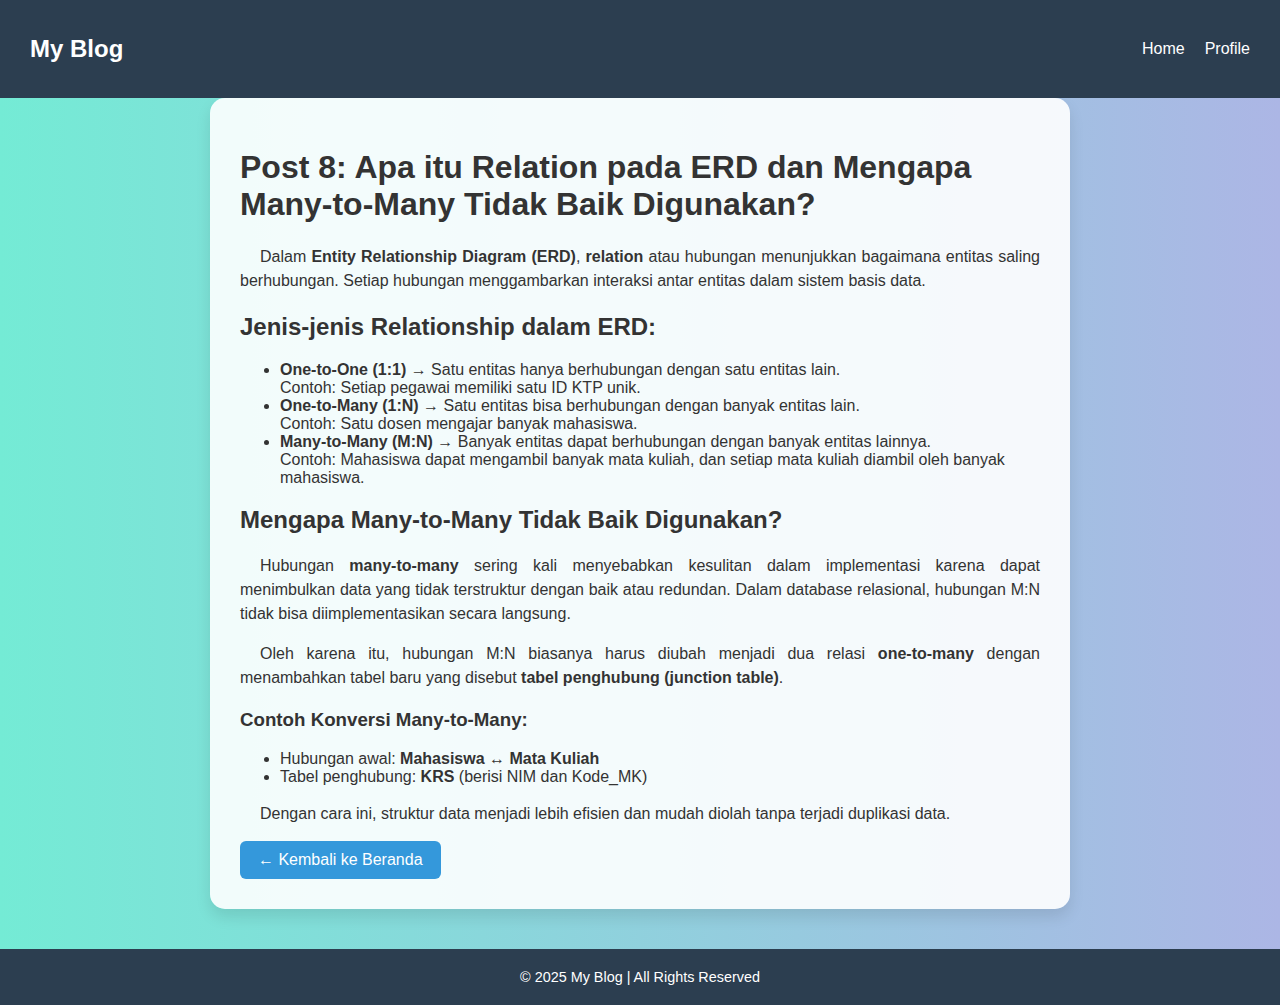
<file: post8.html>
<!DOCTYPE html>
<html lang="id">
<head>
    <meta charset="UTF-8">
    <meta name="viewport" content="width=device-width, initial-scale=1.0">
    <title>Post 8 - Relation pada ERD</title>
    <link rel="stylesheet" href="style.css">
</head>
<body>
    <nav>
        <h2 class="logo">My Blog</h2>
        <ul>
            <li><a href="index.html">Home</a></li>
            <li><a href="profile.html">Profile</a></li>
        </ul>
    </nav>

    <main class="content">
        <h1>Post 8: Apa itu Relation pada ERD dan Mengapa Many-to-Many Tidak Baik Digunakan?</h1>

        <p>Dalam <b>Entity Relationship Diagram (ERD)</b>, <b>relation</b> atau hubungan menunjukkan bagaimana entitas saling berhubungan. Setiap hubungan menggambarkan interaksi antar entitas dalam sistem basis data.</p>

        <h2>Jenis-jenis Relationship dalam ERD:</h2>
        <ul>
            <li><b>One-to-One (1:1)</b> → Satu entitas hanya berhubungan dengan satu entitas lain.<br>Contoh: Setiap pegawai memiliki satu ID KTP unik.</li>
            <li><b>One-to-Many (1:N)</b> → Satu entitas bisa berhubungan dengan banyak entitas lain.<br>Contoh: Satu dosen mengajar banyak mahasiswa.</li>
            <li><b>Many-to-Many (M:N)</b> → Banyak entitas dapat berhubungan dengan banyak entitas lainnya.<br>Contoh: Mahasiswa dapat mengambil banyak mata kuliah, dan setiap mata kuliah diambil oleh banyak mahasiswa.</li>
        </ul>

        <h2>Mengapa Many-to-Many Tidak Baik Digunakan?</h2>
        <p>Hubungan <b>many-to-many</b> sering kali menyebabkan kesulitan dalam implementasi karena dapat menimbulkan data yang tidak terstruktur dengan baik atau redundan. Dalam database relasional, hubungan M:N tidak bisa diimplementasikan secara langsung.</p>

        <p>Oleh karena itu, hubungan M:N biasanya harus diubah menjadi dua relasi <b>one-to-many</b> dengan menambahkan tabel baru yang disebut <b>tabel penghubung (junction table)</b>.</p>

        <h3>Contoh Konversi Many-to-Many:</h3>
        <ul>
            <li>Hubungan awal: <b>Mahasiswa</b> ↔ <b>Mata Kuliah</b></li>
            <li>Tabel penghubung: <b>KRS</b> (berisi NIM dan Kode_MK)</li>
        </ul>

        <p>Dengan cara ini, struktur data menjadi lebih efisien dan mudah diolah tanpa terjadi duplikasi data.</p>

        <a href="index.html" class="btn">← Kembali ke Beranda</a>
    </main>

    <footer>
        <p>&copy; 2025 My Blog | All Rights Reserved</p>
    </footer>
</body>
</html>
</file>
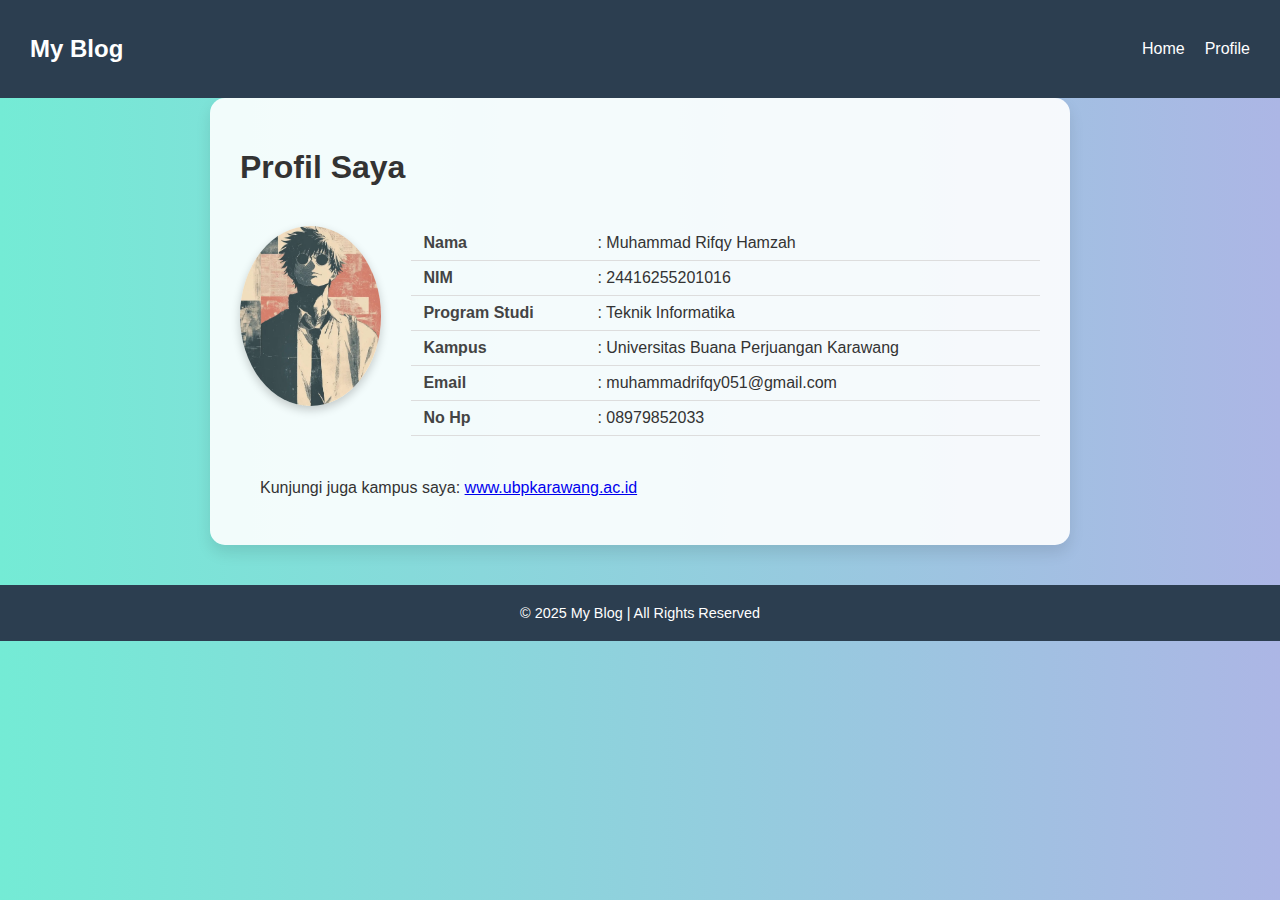
<file: profile.html>
<!DOCTYPE html>
<html lang="id">
<head>
    <meta charset="UTF-8">
    <meta name="viewport" content="width=device-width, initial-scale=1.0">
    <title>Profile - My Blog</title>
    <link rel="stylesheet" href="style.css">
    <style>
        .profile-container {
            display: flex;
            align-items: flex-start;
            gap: 30px;
            margin: 40px auto;
            max-width: 800px;
        }

        .profile-container img {
            width: 180px;
            height: 180px;
            object-fit: cover;
            border-radius: 50%;
            box-shadow: 0 4px 10px rgba(0,0,0,0.2);
        }

        .biodata {
            width: 100%;
            border-collapse: collapse;
        }

        .biodata td {
            padding: 8px 12px;
            border-bottom: 1px solid #ddd;
        }

        .biodata td:first-child {
            font-weight: bold;
            color: #444;
            width: 150px;
        }
    </style>
</head>
<body>
    <nav>
        <h2 class="logo">My Blog</h2>
        <ul>
            <li><a href="index.html">Home</a></li>
            <li><a href="profile.html">Profile</a></li>
        </ul>
    </nav>

    <main class="content">
        <h1>Profil Saya</h1>

        <div class="profile-container">
            <!-- Foto Profil -->
            <img src="foto1.png" alt="Foto Profil">

            <!-- Biodata -->
            <table class="biodata">
                <tr>
                    <td>Nama</td>
                    <td>: Muhammad Rifqy Hamzah</td>
                </tr>
                <tr>
                    <td>NIM</td>
                    <td>: 24416255201016</td>
                </tr>
                <tr>
                    <td>Program Studi</td>
                    <td>: Teknik Informatika</td>
                </tr>
                <tr>
                    <td>Kampus</td>
                    <td>: Universitas Buana Perjuangan Karawang</td>
                </tr>
                <tr>
                    <td>Email</td>
                    <td>: muhammadrifqy051@gmail.com</td>
                </tr>
                <tr>
                    <td>No Hp</td>
                    <td>: 08979852033</td>
                </tr>
            </table>
        </div>

    <p>Kunjungi juga kampus saya: 
        <a href="http://www.ubpkarawang.ac.id">www.ubpkarawang.ac.id</a>
    </p>
    </main>

    <footer>
        <p>&copy; 2025 My Blog | All Rights Reserved</p>
    </footer>
</body>
</html>
</file>
<file: style.css>
body {
    background-color: lightblue;
}

/* Header */
header {
    background-color: navy;
    color: white;
    padding: 15px;
    text-align: center;
}

/* Navigasi */
nav ul {
    list-style: none;
    padding: 0;
    margin: 0;
    display: flex;
    justify-content: center;
    gap: 20px;
}

nav ul li a {
    color: white;
    text-decoration: none;
    font-weight: bold;
}

nav ul li a:hover {
    text-decoration: underline;
}

/* Footer */
footer {
    background-color: #222;
    color: white;
    text-align: center;
    padding: 10px;
    margin-top: 20px;
}

/* Container posts */
.posts {
    display: grid;
    grid-template-columns: repeat(auto-fit, minmax(250px, 1fr));
    gap: 20px;
    margin-top: 20px;
}

/* Card */
.post-card {
    background-color: white;
    border: 1px solid #ccc;
    border-radius: 10px;
    padding: 15px;
    box-shadow: 0 4px 6px rgba(0,0,0,0.1);
    transition: transform 0.2s ease;
}

/* Hover effect */
.post-card:hover {
    transform: translateY(-5px);
    box-shadow: 0 8px 12px rgba(0,0,0,0.2);
}

/* Link dalam post */
.post-card h3 a {
    color: navy;
    text-decoration: none;
}

.post-card h3 a:hover {
    text-decoration: underline;
}

/* Atur font & background */
body {
    margin: 0;
    font-family: 'Poppins', sans-serif;
    background: linear-gradient(to right, #74ebd5, #ACB6E5); /* gradasi warna biru-hijau */
    color: #333;
}

/* Biar konten ada di tengah dan rapi */
main {
    max-width: 900px;
    margin: 30px auto;
    padding: 20px;
    background: rgba(255, 255, 255, 0.9);
    border-radius: 15px;
    box-shadow: 0 8px 15px rgba(0,0,0,0.1);
}

/* Navbar */
nav {
    display: flex;
    justify-content: space-between;
    align-items: center;
    background: #2c3e50;
    padding: 15px 30px;
    color: white;
    position: sticky;
    top: 0;
    z-index: 1000;
}

nav .logo {
    font-weight: 600;
    font-size: 1.5em;
}

nav ul {
    list-style: none;
    display: flex;
    gap: 20px;
    margin: 0;
    padding: 0;
}

nav ul li a {
    text-decoration: none;
    color: white;
    font-weight: 500;
    transition: 0.3s;
}

nav ul li a:hover {
    color: #1abc9c;
}

/* Footer */
footer {
    background: #2c3e50;
    color: white;
    text-align: center;
    padding: 20px 10px;
    margin-top: 40px;
}

footer p {
    margin: 0;
    font-size: 0.9em;
}

/* Post Styling */
.post-title {
    font-size: 1.6em;
    margin-bottom: 5px;
    color: #2c3e50;
}

.post-meta {
    font-size: 0.9em;
    color: #888;
    margin-bottom: 15px;
}

.post-excerpt {
    font-size: 1em;
    color: #555;
    line-height: 1.6;
    margin-bottom: 15px;
}

.btn {
    display: inline-block;
    padding: 10px 18px;
    background: #3498db;
    color: white;
    text-decoration: none;
    border-radius: 6px;
    font-weight: 500;
    transition: background 0.3s;
}

.btn:hover {
    background: #2980b9;
}

/* Card Hover Effect */
.post {
    background: white;
    padding: 20px;
    border-radius: 10px;
    box-shadow: 0 4px 8px rgba(0,0,0,0.1);
    transition: transform 0.3s ease, box-shadow 0.3s ease;
}

.post:hover {
    transform: translateY(-5px);
    box-shadow: 0 8px 16px rgba(0,0,0,0.2);
}

.btn {
    display: inline-block;
    padding: 10px 18px;
    background: #3498db;
    color: white;
    text-decoration: none;
    border-radius: 6px;
    font-weight: 500;
    transition: background 0.3s, transform 0.2s;
}

.btn:hover {
    background: #2980b9;
    transform: scale(1.05); /* sedikit membesar saat hover */
}

/* File: style.css */

/* Target elemen paragraf di dalam area 'main.content' */
.content p {
    /* 1. Membuat teks rata kiri-kanan (Justify) */
    text-align: justify; 
    
    /* 2. Menambahkan spasi menjorok di awal paragraf (Indentasi) */
    text-indent: 20px; 
    
    /* 3. Membuat jarak antar baris lebih lega */
    line-height: 1.5; 
    
    /* (Opsional) Menambahkan sedikit jarak di bawah paragraf */
    margin-bottom: 15px;
}

.content {
    padding: 30px;
    max-width: 800px;
    margin: auto;
}

.contact-form {
    display: flex;
    flex-direction: column;
    gap: 15px;
    margin-top: 20px;
}

.contact-form input,
.contact-form textarea {
    padding: 12px;
    border: 1px solid #ccc;
    border-radius: 6px;
    font-size: 1em;
}

.contact-form button {
    padding: 12px;
    background: #1abc9c;
    color: white;
    border: none;
    border-radius: 6px;
    cursor: pointer;
    font-size: 1em;
    transition: background 0.3s;
}

.contact-form button:hover {
    background: #16a085;
}
</file>
<file: Blog/style.css>
body {
    background-color: lightblue;
}

/* Header */
header {
    background-color: navy;
    color: white;
    padding: 15px;
    text-align: center;
}

/* Navigasi */
nav ul {
    list-style: none;
    padding: 0;
    margin: 0;
    display: flex;
    justify-content: center;
    gap: 20px;
}

nav ul li a {
    color: white;
    text-decoration: none;
    font-weight: bold;
}

nav ul li a:hover {
    text-decoration: underline;
}

/* Footer */
footer {
    background-color: #222;
    color: white;
    text-align: center;
    padding: 10px;
    margin-top: 20px;
}

/* Container posts */
.posts {
    display: grid;
    grid-template-columns: repeat(auto-fit, minmax(250px, 1fr));
    gap: 20px;
    margin-top: 20px;
}

/* Card */
.post-card {
    background-color: white;
    border: 1px solid #ccc;
    border-radius: 10px;
    padding: 15px;
    box-shadow: 0 4px 6px rgba(0,0,0,0.1);
    transition: transform 0.2s ease;
}

/* Hover effect */
.post-card:hover {
    transform: translateY(-5px);
    box-shadow: 0 8px 12px rgba(0,0,0,0.2);
}

/* Link dalam post */
.post-card h3 a {
    color: navy;
    text-decoration: none;
}

.post-card h3 a:hover {
    text-decoration: underline;
}

/* Atur font & background */
body {
    margin: 0;
    font-family: 'Poppins', sans-serif;
    background: linear-gradient(to right, #74ebd5, #ACB6E5); /* gradasi warna biru-hijau */
    color: #333;
}

/* Biar konten ada di tengah dan rapi */
main {
    max-width: 900px;
    margin: 30px auto;
    padding: 20px;
    background: rgba(255, 255, 255, 0.9);
    border-radius: 15px;
    box-shadow: 0 8px 15px rgba(0,0,0,0.1);
}

/* Navbar */
nav {
    display: flex;
    justify-content: space-between;
    align-items: center;
    background: #2c3e50;
    padding: 15px 30px;
    color: white;
    position: sticky;
    top: 0;
    z-index: 1000;
}

nav .logo {
    font-weight: 600;
    font-size: 1.5em;
}

nav ul {
    list-style: none;
    display: flex;
    gap: 20px;
    margin: 0;
    padding: 0;
}

nav ul li a {
    text-decoration: none;
    color: white;
    font-weight: 500;
    transition: 0.3s;
}

nav ul li a:hover {
    color: #1abc9c;
}

/* Footer */
footer {
    background: #2c3e50;
    color: white;
    text-align: center;
    padding: 20px 10px;
    margin-top: 40px;
}

footer p {
    margin: 0;
    font-size: 0.9em;
}

/* Post Styling */
.post-title {
    font-size: 1.6em;
    margin-bottom: 5px;
    color: #2c3e50;
}

.post-meta {
    font-size: 0.9em;
    color: #888;
    margin-bottom: 15px;
}

.post-excerpt {
    font-size: 1em;
    color: #555;
    line-height: 1.6;
    margin-bottom: 15px;
}

.btn {
    display: inline-block;
    padding: 10px 18px;
    background: #3498db;
    color: white;
    text-decoration: none;
    border-radius: 6px;
    font-weight: 500;
    transition: background 0.3s;
}

.btn:hover {
    background: #2980b9;
}

/* Card Hover Effect */
.post {
    background: white;
    padding: 20px;
    border-radius: 10px;
    box-shadow: 0 4px 8px rgba(0,0,0,0.1);
    transition: transform 0.3s ease, box-shadow 0.3s ease;
}

.post:hover {
    transform: translateY(-5px);
    box-shadow: 0 8px 16px rgba(0,0,0,0.2);
}

.btn {
    display: inline-block;
    padding: 10px 18px;
    background: #3498db;
    color: white;
    text-decoration: none;
    border-radius: 6px;
    font-weight: 500;
    transition: background 0.3s, transform 0.2s;
}

.btn:hover {
    background: #2980b9;
    transform: scale(1.05); /* sedikit membesar saat hover */
}

/* File: style.css */

/* Target elemen paragraf di dalam area 'main.content' */
.content p {
    /* 1. Membuat teks rata kiri-kanan (Justify) */
    text-align: justify; 
    
    /* 2. Menambahkan spasi menjorok di awal paragraf (Indentasi) */
    text-indent: 20px; 
    
    /* 3. Membuat jarak antar baris lebih lega */
    line-height: 1.5; 
    
    /* (Opsional) Menambahkan sedikit jarak di bawah paragraf */
    margin-bottom: 15px;
}

.content {
    padding: 30px;
    max-width: 800px;
    margin: auto;
}

.contact-form {
    display: flex;
    flex-direction: column;
    gap: 15px;
    margin-top: 20px;
}

.contact-form input,
.contact-form textarea {
    padding: 12px;
    border: 1px solid #ccc;
    border-radius: 6px;
    font-size: 1em;
}

.contact-form button {
    padding: 12px;
    background: #1abc9c;
    color: white;
    border: none;
    border-radius: 6px;
    cursor: pointer;
    font-size: 1em;
    transition: background 0.3s;
}

.contact-form button:hover {
    background: #16a085;
}
</file>
